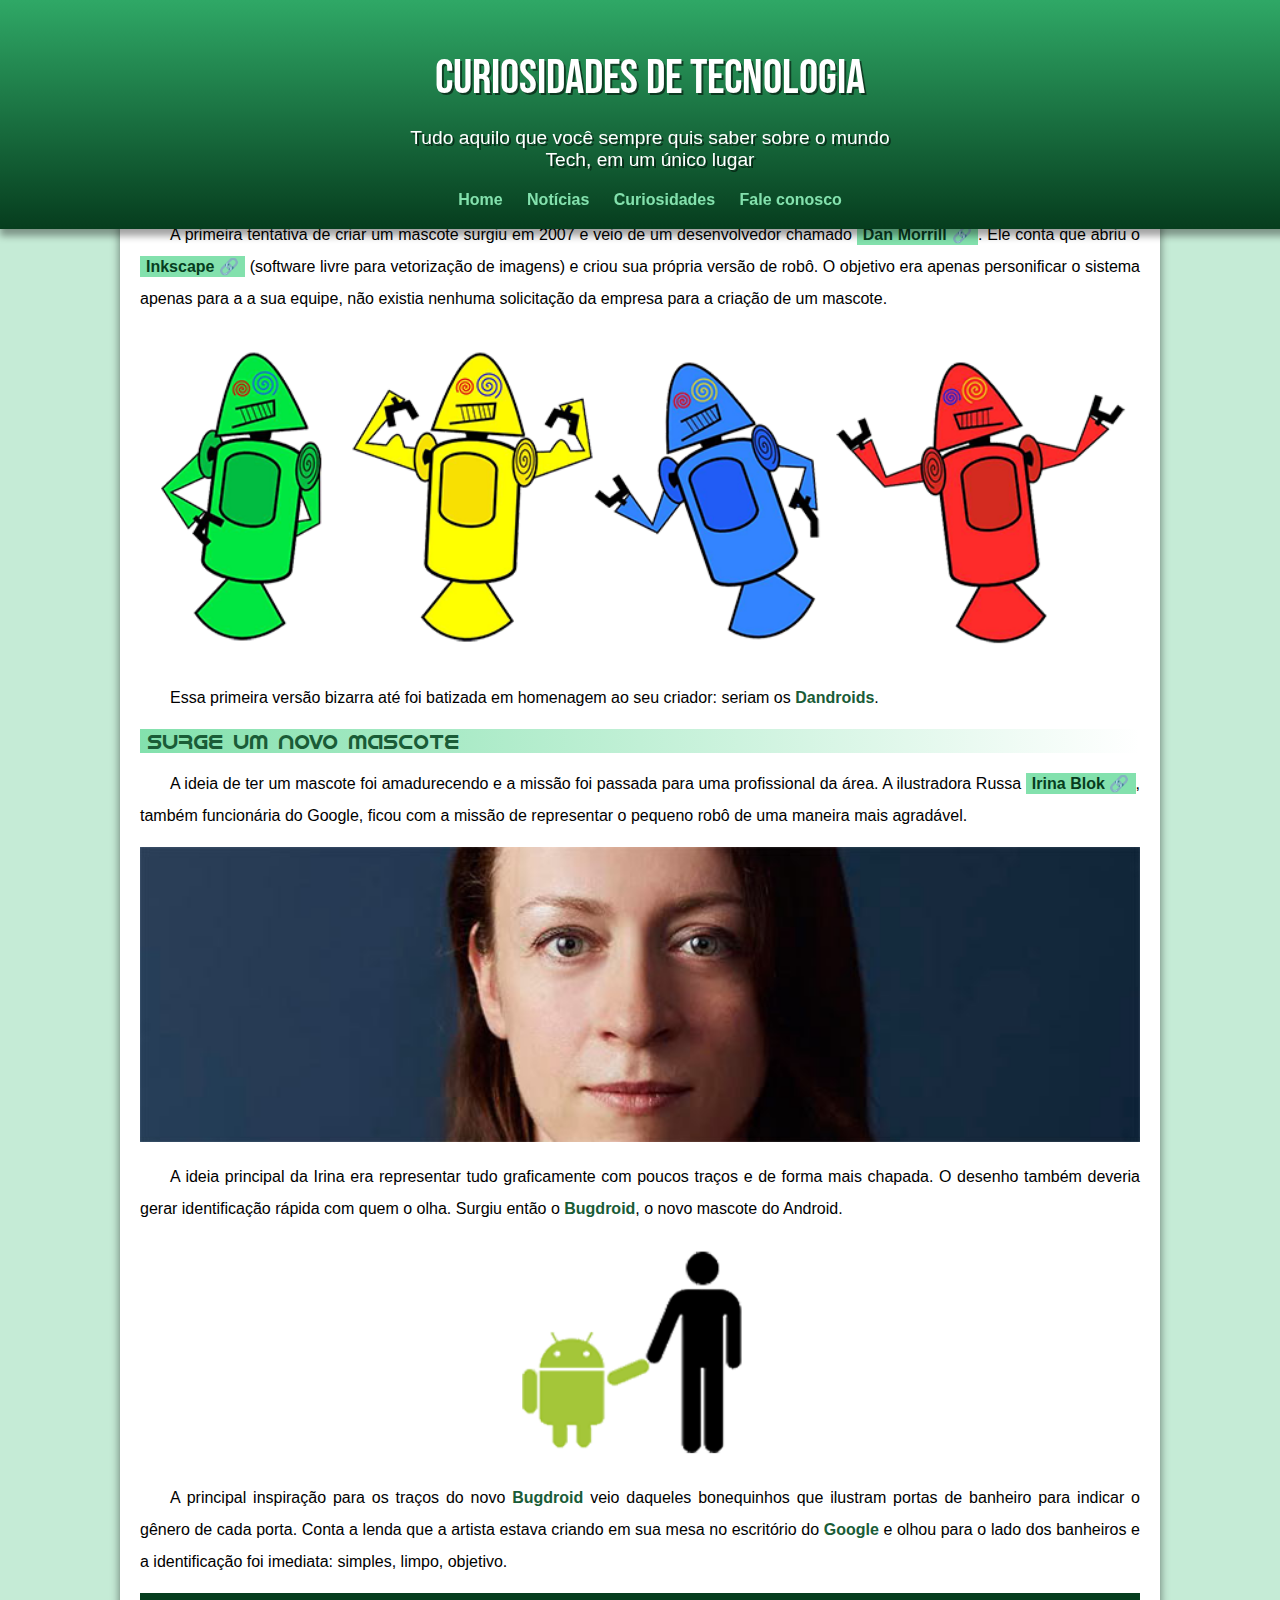
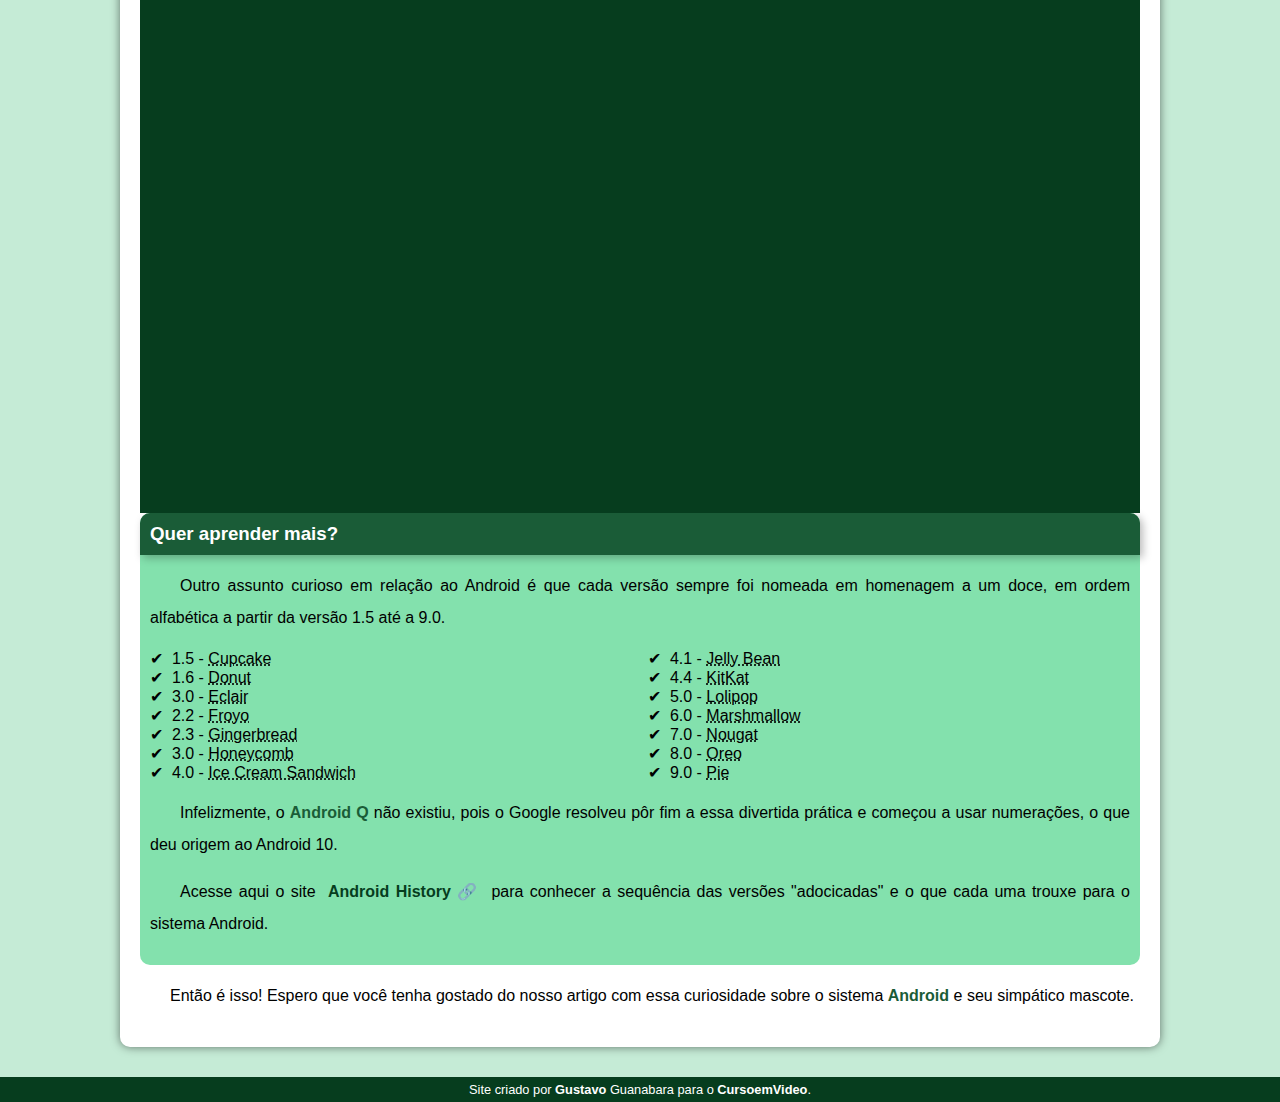
<file: index.html>
<!DOCTYPE html>
<html lang="pt-br">
<head>
    <meta charset="UTF-8">
    <meta http-equiv="X-UA-Compatible" content="IE=edge">
    <meta name="viewport" content="width=device-width, initial-scale=1.0">
    <title>Como Surgiu o Mascote do Android</title>
    <link rel="shortcut icon" href="imagens/favicon.ico" type="image/x-icon">
    <link rel="stylesheet" href="style/style.css">

</head>
<body>
    <header class="menu-fixo">
        <h1>Curiosidades de Tecnologia</h1>
        <p>Tudo aquilo que você sempre quis saber sobre o mundo Tech, em um único lugar</p>
        <nav>
            <a href="#">Home</a>
            <a href="#">Notícias</a>
            <a href="#">Curiosidades</a>
            <a href="#">Fale conosco</a>
        </nav>
    </header>
    
    <main>
        <article>
            <h1>História do Mascote do Android</h1>

            <p>Provavelmente você sabe que o sistema operacional <strong>Android</strong>, mantido pelo <strong>Google</strong> é um dos mais utilizados para dispositivos móveis em todo o mundo. Mas tavez você não saiba que o seu simpático mascote tem um nome e uma história muito curiosa? Pois acompanhe esse artigo para aprender muita coisa sobre esse robozinho.</p>

            <h2>A primeira versão</h2>

            <p>A primeira tentativa de criar um mascote surgiu em 2007 e veio de um desenvolvedor chamado <a href="https://androidcommunity.com/dan-morrill-shows-us-the-android-mascot-that-almost-was-20130103/" target="_blank" class="externo">Dan Morrill</a>. Ele conta que abriu o <a href="https://inkscape.org/pt-br/" target="_blank" class="externo">Inkscape</a> (software livre para vetorização de imagens) e criou sua própria versão de robô. O objetivo era apenas personificar o sistema apenas para a a sua equipe, não existia nenhuma solicitação da empresa para a criação de um mascote.</p>

            <picture>
                <source media="(max-width: 670px)" srcset="imagens/dan-droids-pq.png">
                
                <img src="imagens/dan-droids.png" alt="primeiro mascote do android">
            </picture>

            <p>Essa primeira versão bizarra até foi batizada em homenagem ao seu criador: seriam os <strong>Dandroids</strong>.</p>

            <h2>Surge um novo mascote</h2>

            <p>A ideia de ter um mascote foi amadurecendo e a missão foi passada para uma profissional da área. A ilustradora Russa <a href="https://www.irinablok.com/android" target="_blank" class="externo">Irina Blok</a>, também funcionária do Google, ficou com a missão de representar o pequeno robô de uma maneira mais agradável.</p>

            <picture>
                <source media="(max-width: 670px)" srcset="imagens/irina-blok-pq.jpg">
                
                <img src="imagens/irina-blok.jpg" alt="Irina Blok, criadora do Bugdroid">
            </picture>

            <p>A ideia principal da Irina era representar tudo graficamente com poucos traços e de forma mais chapada. O desenho também deveria gerar identificação rápida com quem o olha. Surgiu então o <strong>Bugdroid</strong>, o novo mascote do Android.</p>

            <img src="imagens/bugdroid.png" class="pequena" alt="Bugdroid">

            <p>A principal inspiração para os traços do novo <strong>Bugdroid</strong> veio daqueles bonequinhos que ilustram portas de banheiro para indicar o gênero de cada porta. Conta a lenda que a artista estava criando em sua mesa no escritório do <strong>Google</strong> e olhou para o lado dos banheiros e a identificação foi imediata: simples, limpo, objetivo.</p>

            <div class="video"><iframe width="560" height="315" src="https://www.youtube.com/embed/l2UDgpLz20M" title="YouTube video player" frameborder="0" allow="accelerometer; autoplay; clipboard-write; encrypted-media; gyroscope; picture-in-picture" allowfullscreen></iframe></div>
            
            <aside>
                <h3>Quer aprender mais?</h3>

                <p>Outro assunto curioso em relação ao Android é que cada versão sempre foi nomeada em homenagem a um doce, em ordem alfabética a partir da versão 1.5 até a 9.0.</p>

                <ul>
                    <li>1.5 - <abbr title="bolo de copo">Cupcake</abbr></li>
                    <li>1.6 - <abbr title="rosquinha">Donut</abbr></li>
                    <li>3.0 - <abbr title="bomba">Eclair</abbr></li>
                    <li>2.2 - <abbr title="iogurte congelado">Froyo</abbr></li>
                    <li>2.3 - <abbr title="biscoito de gengibre">Gingerbread</abbr></li>
                    <li>3.0 - <abbr title="favo de mel">Honeycomb</abbr></li>
                    <li>4.0 - <abbr title="sanduíche de sorvete">Ice Cream Sandwich</abbr></li>
                    <li>4.1 - <abbr title="jujuba">Jelly Bean</abbr></li>
                        <li>4.4 - <abbr title="KitKat">KitKat</abbr></li>
                    <li>5.0 - <abbr title="pirulito">Lolipop</abbr></li>
                    <li>6.0 - <abbr title="Marshmallow">Marshmallow</abbr></li>
                    <li>7.0 - <abbr title="torrone">Nougat</abbr></li>
                    <li>8.0 - <abbr title="Oreo">Oreo</abbr></li>
                    <li>9.0 - <abbr title="torta">Pie</abbr></li>
                </ul>

                <p>Infelizmente, o <strong>Android Q</strong> não existiu, pois o Google resolveu pôr fim a essa divertida prática e começou a usar numerações, o que deu origem ao Android 10.</p>

                <p>Acesse aqui o site <a href="https://www.android.com/intl/en_uk/history/#/donut" target="_blank" class="externo">Android History</a> para conhecer a sequência das versões "adocicadas" e o que cada uma trouxe para o sistema Android.</p>

            </aside>

            <p>Então é isso! Espero que você tenha gostado do nosso artigo com essa curiosidade sobre o sistema <strong>Android</strong> e seu simpático mascote.</p>
        </article>
    </main>
    <footer>Site criado por <a href="https://github.com/gustavoguanabara/html-css/blob/master/aulas-pdf/09%20-%20Listas%20HTML.pdf" target="_blank">Gustavo </a>Guanabara para o <a href="https://www.youtube.com/c/CursoemV%C3%ADdeo" target="_blank">CursoemVideo</a>.</footer>
</body>
</html>
</file>
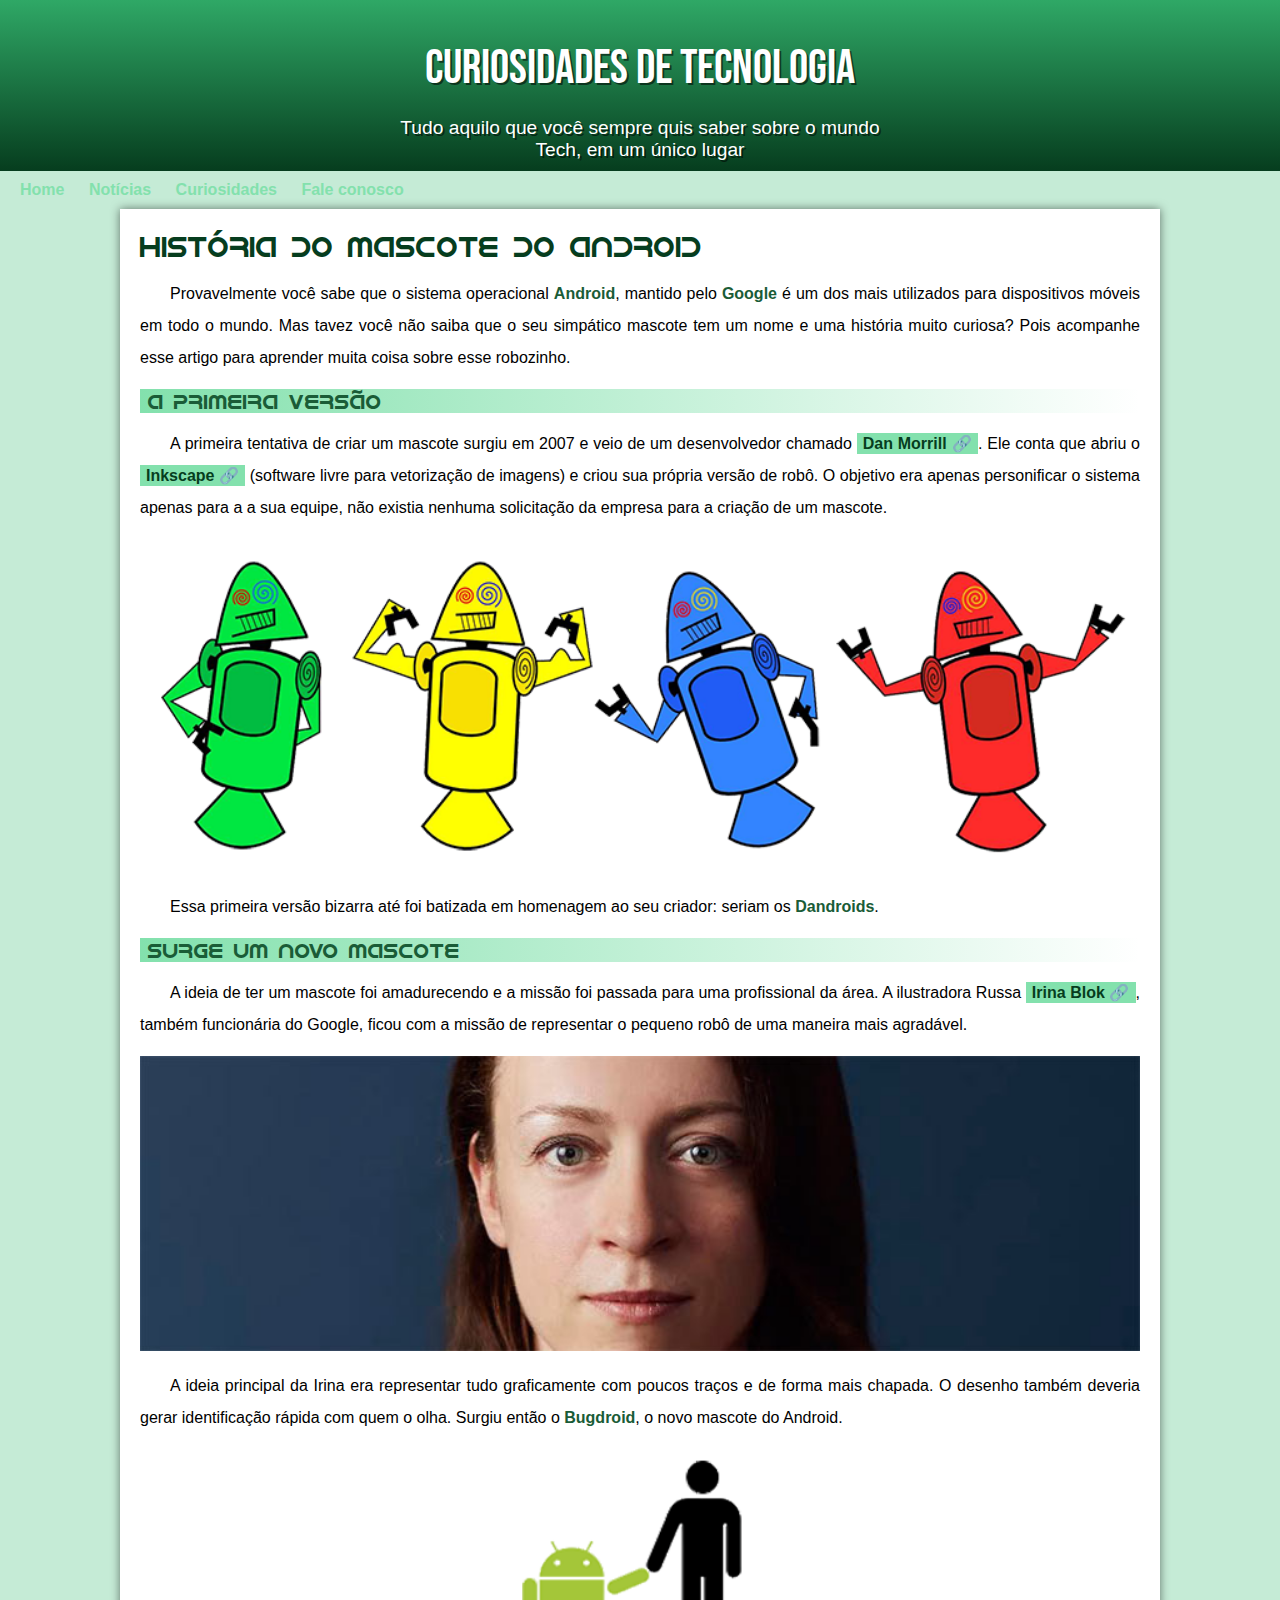
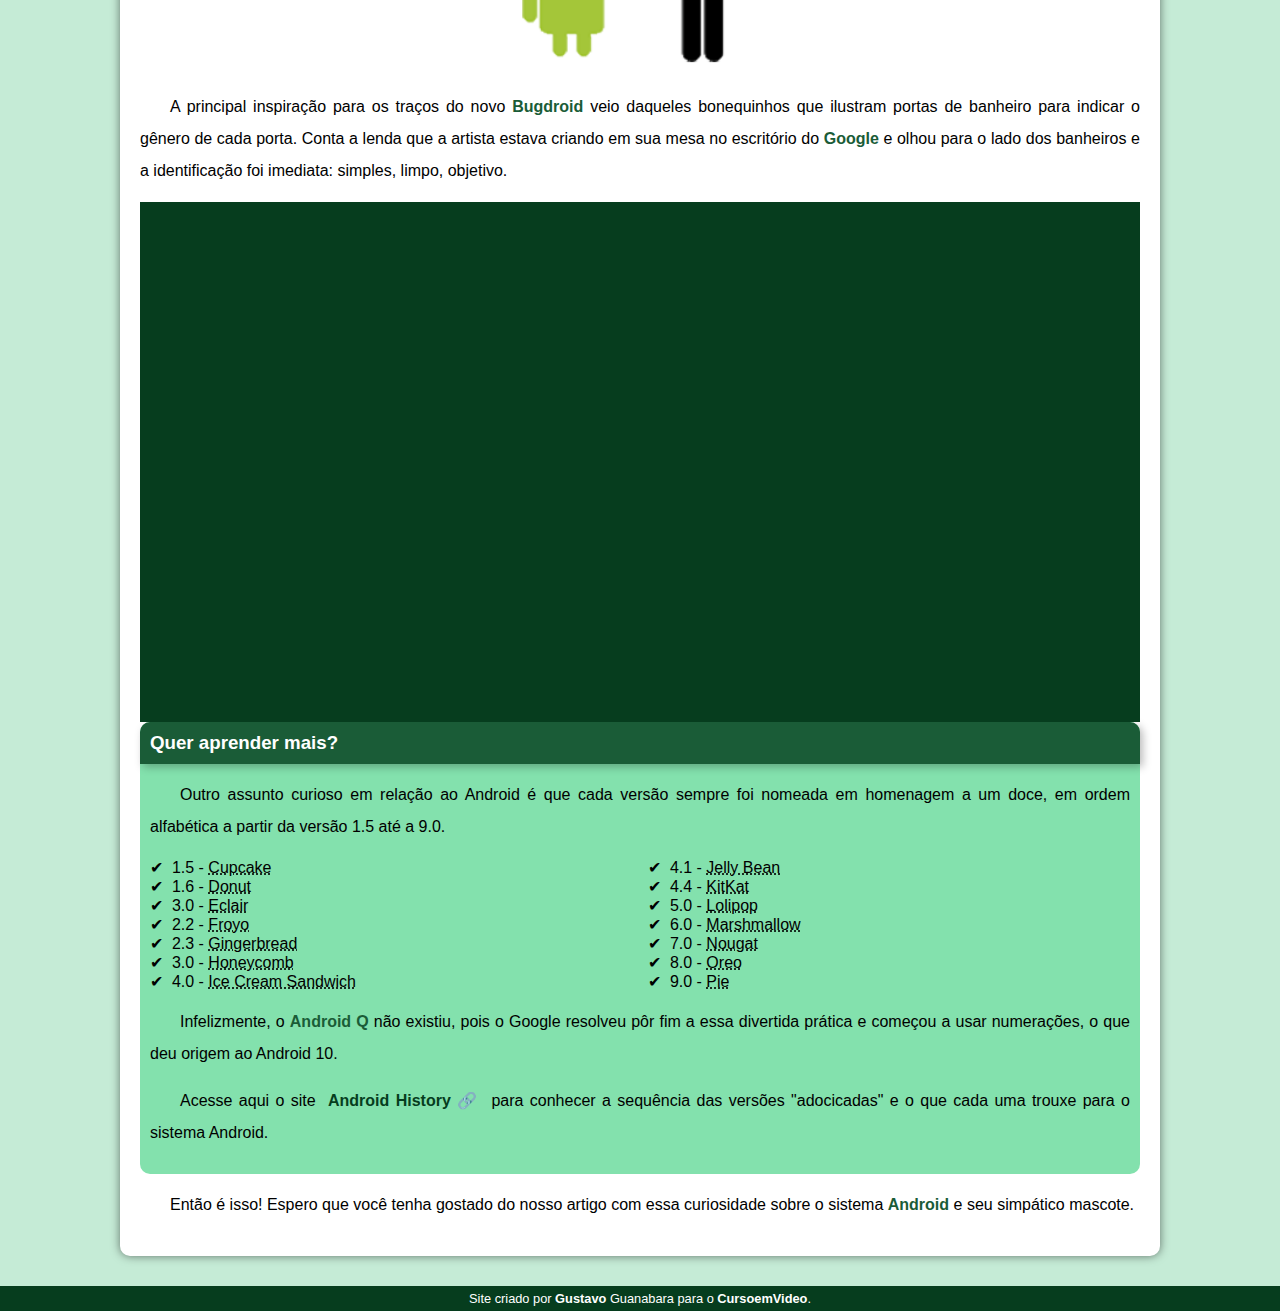
<file: index.html.html>
<!DOCTYPE html>
<html lang="pt-br">
<head>
    <meta charset="UTF-8">
    <meta http-equiv="X-UA-Compatible" content="IE=edge">
    <meta name="viewport" content="width=device-width, initial-scale=1.0">
    <title>Como Surgiu o Mascote do Android</title>
    <link rel="shortcut icon" href="imagens/favicon.ico" type="image/x-icon">
    <link rel="stylesheet" href="style/style.css">

</head>
<body>
    <header>
        <h1>Curiosidades de Tecnologia</h1>
        <p>Tudo aquilo que você sempre quis saber sobre o mundo Tech, em um único lugar</p>
    </header>
    <nav>
        <a href="#">Home</a>
        <a href="#">Notícias</a>
        <a href="#">Curiosidades</a>
        <a href="#">Fale conosco</a>
    </nav>
    <main>
        <article>
            <h1>História do Mascote do Android</h1>

            <p>Provavelmente você sabe que o sistema operacional <strong>Android</strong>, mantido pelo <strong>Google</strong> é um dos mais utilizados para dispositivos móveis em todo o mundo. Mas tavez você não saiba que o seu simpático mascote tem um nome e uma história muito curiosa? Pois acompanhe esse artigo para aprender muita coisa sobre esse robozinho.</p>

            <h2>A primeira versão</h2>

            <p>A primeira tentativa de criar um mascote surgiu em 2007 e veio de um desenvolvedor chamado <a href="https://androidcommunity.com/dan-morrill-shows-us-the-android-mascot-that-almost-was-20130103/" target="_blank" class="externo">Dan Morrill</a>. Ele conta que abriu o <a href="https://inkscape.org/pt-br/" target="_blank" class="externo">Inkscape</a> (software livre para vetorização de imagens) e criou sua própria versão de robô. O objetivo era apenas personificar o sistema apenas para a a sua equipe, não existia nenhuma solicitação da empresa para a criação de um mascote.</p>

            <picture>
                <source media="(max-width: 670px)" srcset="imagens/dan-droids-pq.png">
                
                <img src="imagens/dan-droids.png" alt="primeiro mascote do android">
            </picture>

            <p>Essa primeira versão bizarra até foi batizada em homenagem ao seu criador: seriam os <strong>Dandroids</strong>.</p>

            <h2>Surge um novo mascote</h2>

            <p>A ideia de ter um mascote foi amadurecendo e a missão foi passada para uma profissional da área. A ilustradora Russa <a href="https://www.irinablok.com/android" target="_blank" class="externo">Irina Blok</a>, também funcionária do Google, ficou com a missão de representar o pequeno robô de uma maneira mais agradável.</p>

            <picture>
                <source media="(max-width: 670px)" srcset="imagens/irina-blok-pq.jpg">
                
                <img src="imagens/irina-blok.jpg" alt="Irina Blok, criadora do Bugdroid">
            </picture>

            <p>A ideia principal da Irina era representar tudo graficamente com poucos traços e de forma mais chapada. O desenho também deveria gerar identificação rápida com quem o olha. Surgiu então o <strong>Bugdroid</strong>, o novo mascote do Android.</p>

            <img src="imagens/bugdroid.png" class="pequena" alt="Bugdroid">

            <p>A principal inspiração para os traços do novo <strong>Bugdroid</strong> veio daqueles bonequinhos que ilustram portas de banheiro para indicar o gênero de cada porta. Conta a lenda que a artista estava criando em sua mesa no escritório do <strong>Google</strong> e olhou para o lado dos banheiros e a identificação foi imediata: simples, limpo, objetivo.</p>

            <div class="video"><iframe width="560" height="315" src="https://www.youtube.com/embed/l2UDgpLz20M" title="YouTube video player" frameborder="0" allow="accelerometer; autoplay; clipboard-write; encrypted-media; gyroscope; picture-in-picture" allowfullscreen></iframe></div>
            
            <aside>
                <h3>Quer aprender mais?</h3>

                <p>Outro assunto curioso em relação ao Android é que cada versão sempre foi nomeada em homenagem a um doce, em ordem alfabética a partir da versão 1.5 até a 9.0.</p>

                <ul>
                    <li>1.5 - <abbr title="bolo de copo">Cupcake</abbr></li>
                    <li>1.6 - <abbr title="rosquinha">Donut</abbr></li>
                    <li>3.0 - <abbr title="bomba">Eclair</abbr></li>
                    <li>2.2 - <abbr title="iogurte congelado">Froyo</abbr></li>
                    <li>2.3 - <abbr title="biscoito de gengibre">Gingerbread</abbr></li>
                    <li>3.0 - <abbr title="favo de mel">Honeycomb</abbr></li>
                    <li>4.0 - <abbr title="sanduíche de sorvete">Ice Cream Sandwich</abbr></li>
                    <li>4.1 - <abbr title="jujuba">Jelly Bean</abbr></li>
                        <li>4.4 - <abbr title="KitKat">KitKat</abbr></li>
                    <li>5.0 - <abbr title="pirulito">Lolipop</abbr></li>
                    <li>6.0 - <abbr title="Marshmallow">Marshmallow</abbr></li>
                    <li>7.0 - <abbr title="torrone">Nougat</abbr></li>
                    <li>8.0 - <abbr title="Oreo">Oreo</abbr></li>
                    <li>9.0 - <abbr title="torta">Pie</abbr></li>
                </ul>

                <p>Infelizmente, o <strong>Android Q</strong> não existiu, pois o Google resolveu pôr fim a essa divertida prática e começou a usar numerações, o que deu origem ao Android 10.</p>

                <p>Acesse aqui o site <a href="https://www.android.com/intl/en_uk/history/#/donut" target="_blank" class="externo">Android History</a> para conhecer a sequência das versões "adocicadas" e o que cada uma trouxe para o sistema Android.</p>

            </aside>

            <p>Então é isso! Espero que você tenha gostado do nosso artigo com essa curiosidade sobre o sistema <strong>Android</strong> e seu simpático mascote.</p>
        </article>
    </main>
    <footer>Site criado por <a href="https://github.com/gustavoguanabara/html-css/blob/master/aulas-pdf/09%20-%20Listas%20HTML.pdf" target="_blank">Gustavo </a>Guanabara para o <a href="https://www.youtube.com/c/CursoemV%C3%ADdeo" target="_blank">CursoemVideo</a>.</footer>
</body>
</html>
</file>
<file: style/style.css>
@charset "UTF-8";

@import url('https://fonts.googleapis.com/css2?family=Bebas+Neue&display=swap');

@font-face{
    font-family: 'Android';
    src: url(../fontes/idroid.otf);
    font-weight: normal;
   
}
/* 
#c5ebd6
#83e1ad
#3ddc84
#2fa866
#1a5c37
#063d1e
*/

:root{
--cor0: #c5ebd6;
--cor1: #83e1ad;
--cor2: #3ddc84;
--cor3: #2fa866;
--cor4: #1a5c37;
--cor5: #063d1e;

--fonte-padrao: Arial, Verdana, Helvetica, sans-serif;
--fonte-destaque: 'Bebas Neue', cursive;
--fonte-android: 'Android', cursive;
}

*{
    margin: 0px;
    padding: 0px;
}


body{background-color: var(--cor0);
    font-family: var(--fonte-padrao);
    
}

a.externo::after{
    content: '\00A0\1F517';
}

header{
    background-image: linear-gradient(to bottom, var(--cor3), var(--cor5));
    min-height: 150px;
    text-align: center;
}

header > h1{
    color: white;
    font-family: var(--fonte-destaque);
    font-size: 3em;
    padding-top: 40px;
    margin-bottom: 20px;
    text-shadow: 2px 2px 0px rgba(0, 0, 0, 0.534);
    font-weight: normal;
}

header > p{
    color: white;
    font-family: var(--fonte-padrao);
    font-size: 1.2em;
    max-width: 500px;
    margin: auto;
    padding-bottom: 10px;
    padding-right: 10px;
    padding-left: 10px;
    text-shadow: 2px 2px 0px rgba(0, 0, 0, 0.534);
    
}

nav{
    padding: 10px;
    }

    nav a{
        color: var(--cor1);
        padding: 10px;
        border-radius: 5px;
        text-decoration: none;
        font-weight: bold;
        transition-duration: 0.5s;
    }

    nav > a:hover{
        background-color: var(--cor3);
        color: var(--cor5);
    }

main{
    min-width: 300px;
    max-width: 1000px;
    margin: auto;
    margin-bottom: 30px;
    background-color: white;
    padding: 20px;
    box-shadow: 0px 0px 10px rgba(0, 0, 0, 0.514);
    border-bottom-left-radius: 10px;
    border-bottom-right-radius: 10px;
}

main h1{
    color: var(--cor5);
    font-family: var(--fonte-android);
    font-weight: normal;
    font-size: 1.8em;
}

main h2{
    font-family: var(--fonte-android);
    color: var(--cor4);
    font-size: 1.3em;
    font-weight: normal;
    background-image: linear-gradient(to right, var(--cor1), transparent);
    text-indent: 8px;
}

main p{
    margin: 15px 0px 15px 0px; 
    text-align: justify;
    text-indent: 30px;
    font-size: 1em;
    line-height: 2em;
 }

 main strong{
    color: var(--cor4);
    font-weight: bold;
 }

main img{
    width: 100%;
}

main img.pequena{
    max-width: 350px;
    display: block;
    margin: auto;
}

div.video{
    background-color: var(--cor5);
    margin-top: 0px -20px 30px -20px;
    padding: 20px;
    padding-bottom: 50%;
    position: relative;
}

div.video > iframe{
    position: absolute;
    top: 5%;
    left: 5%;
    width: 90%;
    height: 90%;
}

main a{
    text-decoration: none;
    font-weight: bold;
    color: var(--cor5);
    background-color: var(--cor1);
    padding: 2px 6px;
}

main a:hover{
    text-decoration: underline;
    color: var(--cor4);
}

aside{
    background-color: var(--cor1);
    padding: 10px;
    border-radius: 10px;
}

aside h3{
    background-color: var(--cor4);
    color: white;
    padding: 10px;
    margin: -10px -10px 0px -10px;
    border-radius: 10px 10px 0px 0px;
    box-shadow: 3px 3px 8px rgba(0, 0, 0, 0.267);
}

aside > ul{
    list-style-type: '\2714\00A0\00A0';
    list-style-position: inside;
    columns: 2;
}

footer{
    background-color: var(--cor5);
    color: white;
    text-align: center;
    font-size: 0.8em;
    padding: 5px;
}

footer a{
    color: white;
    font-weight: bolder;
    text-decoration: none;
}

footer a:hover{
    text-decoration: underline;
    color: var(--cor1);
}

.menu-fixo {
    position: fixed;
    top: 0;
    width: 100%;
    background-color: var(--cor5);
    padding: 10px;
    box-shadow: 0px 7px 7px rgba(0, 0, 0, 0.363);
    z-index: 1;
}
</file>
